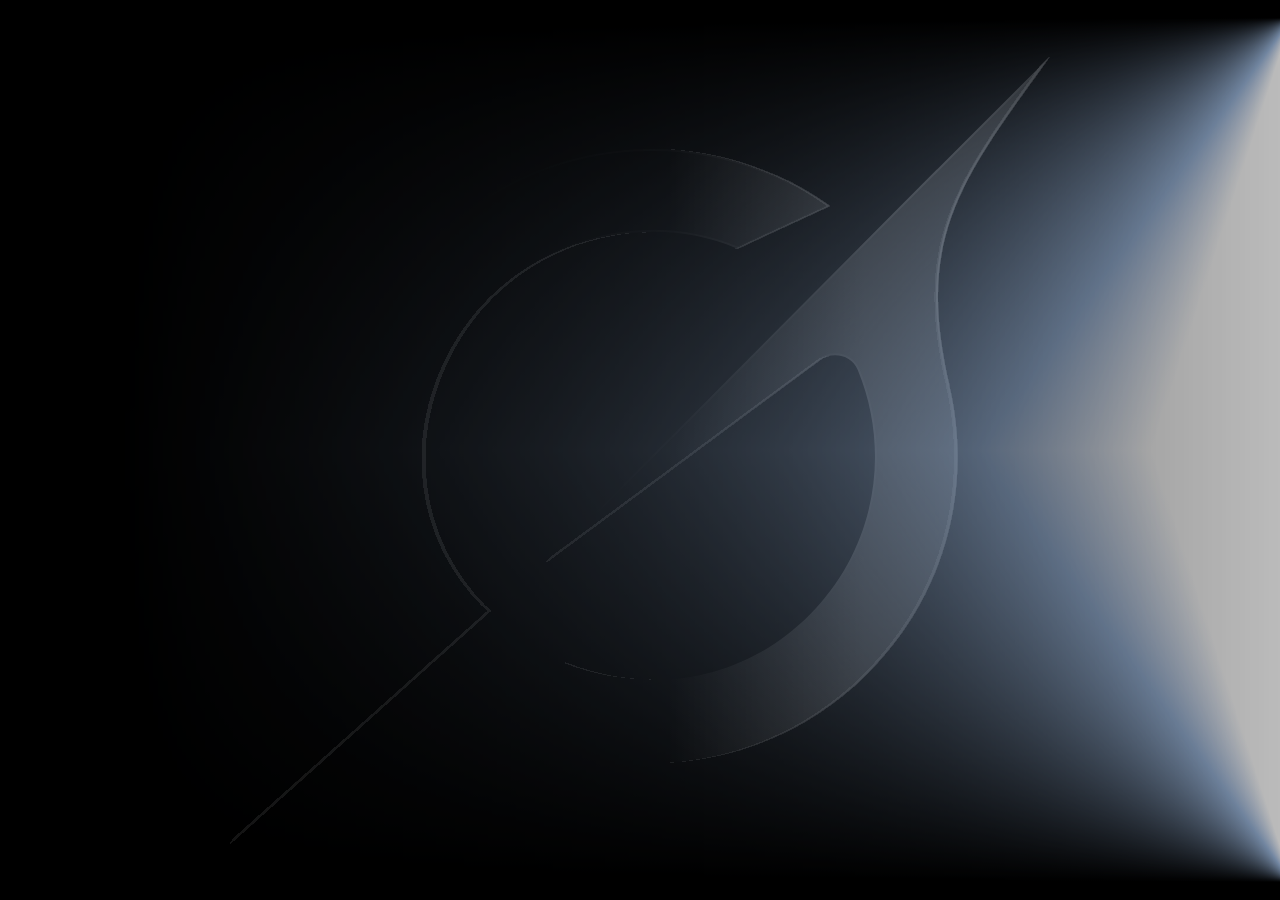
<file: 000.html>
<!DOCTYPE html>
<html lang="en">
	<head>
		<meta http-equiv="Content-Type" content="text/html; charset=UTF-8">
		<title>Grok</title>
		<style>
			html, body {
			  margin: 0;
			  padding: 0;
			  height: 100%;
			  background: transparent;
			  overflow: hidden;
			}

			.fixed {
				position: fixed
			}

			.absolute {
				position: absolute;
			}

			.relative {
				position: absolute;
			}

			.sticky {
				position: sticky
			}

			.-inset-y-\[30\%\] {
				top: -30%;
				bottom: -30%
			}

			.flex {
				display: flex;
			}

			.h-auto {
				height: auto
			}

			.h-full {
				height: 100%;
			}

			.h-screen {
				height: 100vh
			}

			.w-\[100vw\] {
				width: 100vw
			}

			.w-full {
				width: 100%;
			}

			.w-screen {
				width: 100vw;
			}

			.flex-grow,
			.grow {
				flex-grow: 1
			}

			.flex-col {
				flex-direction: column;
			}

			.items-center {
				align-items: center
			}

			.items-stretch {
				align-items: stretch
			}

			.justify-start {
				justify-content: flex-start
			}

			.justify-end {
				justify-content: flex-end
			}

			.justify-center {
				justify-content: center
			}

			.justify-between {
				justify-content: space-between
			}

			.justify-evenly {
				justify-content: space-evenly
			}

			.bg-black {
				--tw-bg-opacity: 1;
				background-color: rgb(0 0 0/var(--tw-bg-opacity))
			}

			.bg-black\/20 {
				background-color: rgb(0 0 0/.2)
			}

			.bg-black\/50 {
				background-color: rgb(0 0 0/.5)
			}

			.bg-blue-200 {
				--tw-bg-opacity: 1;
				background-color: rgb(191 219 254/var(--tw-bg-opacity))
			}

			.bg-blue-400\/10 {
				background-color: rgb(96 165 250/.1)
			}

			.aria-\[selected\=\'true\'\]\:bg-accent[aria-selected=true] {
				background-color: hsl(var(--accent))
			}

			.aria-\[selected\=\'true\'\]\:text-accent-foreground[aria-selected=true] {
				color: hsl(var(--accent-foreground))
			}

			.data-\[disabled\=\'true\'\]\:pointer-events-none[data-disabled=true],
			.data-\[disabled\=true\]\:pointer-events-none[data-disabled=true],
			.data-\[disabled\]\:pointer-events-none[data-disabled] {
				pointer-events: none
			}

			.data-\[side\=bottom\]\:translate-y-1[data-side=bottom] {
				--tw-translate-y: 0.25rem
			}

			.data-\[side\=bottom\]\:translate-y-1[data-side=bottom],
			.data-\[side\=left\]\:-translate-x-1[data-side=left] {
				transform: translate(var(--tw-translate-x), var(--tw-translate-y)) rotate(var(--tw-rotate)) skewX(var(--tw-skew-x)) skewY(var(--tw-skew-y)) scaleX(var(--tw-scale-x)) scaleY(var(--tw-scale-y))
			}

			.data-\[side\=left\]\:-translate-x-1[data-side=left] {
				--tw-translate-x: -0.25rem
			}

			.data-\[side\=right\]\:translate-x-1[data-side=right] {
				--tw-translate-x: 0.25rem
			}

			.data-\[side\=right\]\:translate-x-1[data-side=right],
			.data-\[side\=top\]\:-translate-y-1[data-side=top] {
				transform: translate(var(--tw-translate-x), var(--tw-translate-y)) rotate(var(--tw-rotate)) skewX(var(--tw-skew-x)) skewY(var(--tw-skew-y)) scaleX(var(--tw-scale-x)) scaleY(var(--tw-scale-y))
			}

			.data-\[side\=top\]\:-translate-y-1[data-side=top] {
				--tw-translate-y: -0.25rem
			}

			.data-\[state\=checked\]\:translate-x-5[data-state=checked] {
				--tw-translate-x: 1.25rem;
				transform: translate(var(--tw-translate-x), var(--tw-translate-y)) rotate(var(--tw-rotate)) skewX(var(--tw-skew-x)) skewY(var(--tw-skew-y)) scaleX(var(--tw-scale-x)) scaleY(var(--tw-scale-y))
			}

			.data-\[state\=unchecked\]\:translate-x-0[data-state=unchecked],
			.data-\[swipe\=cancel\]\:translate-x-0[data-swipe=cancel] {
				--tw-translate-x: 0px;
				transform: translate(var(--tw-translate-x), var(--tw-translate-y)) rotate(var(--tw-rotate)) skewX(var(--tw-skew-x)) skewY(var(--tw-skew-y)) scaleX(var(--tw-scale-x)) scaleY(var(--tw-scale-y))
			}

			.data-\[swipe\=end\]\:translate-x-\[var\(--radix-toast-swipe-end-x\)\][data-swipe=end] {
				--tw-translate-x: var(--radix-toast-swipe-end-x)
			}

			.data-\[swipe\=end\]\:translate-x-\[var\(--radix-toast-swipe-end-x\)\][data-swipe=end],
			.data-\[swipe\=move\]\:translate-x-\[var\(--radix-toast-swipe-move-x\)\][data-swipe=move] {
				transform: translate(var(--tw-translate-x), var(--tw-translate-y)) rotate(var(--tw-rotate)) skewX(var(--tw-skew-x)) skewY(var(--tw-skew-y)) scaleX(var(--tw-scale-x)) scaleY(var(--tw-scale-y))
			}

			.data-\[swipe\=move\]\:translate-x-\[var\(--radix-toast-swipe-move-x\)\][data-swipe=move] {
				--tw-translate-x: var(--radix-toast-swipe-move-x)
			}

			@keyframes accordion-up {
				0% {
					height: var(--radix-accordion-content-height)
				}

				to {
					height: 0
				}
			}

			.data-\[state\=closed\]\:animate-accordion-up[data-state=closed] {
				animation: accordion-up .2s ease-out
			}

			@keyframes accordion-down {
				0% {
					height: 0
				}

				to {
					height: var(--radix-accordion-content-height)
				}
			}

			.data-\[state\=open\]\:animate-accordion-down[data-state=open] {
				animation: accordion-down .2s ease-out
			}

			.data-\[outside\=true\]\:rounded-none[data-outside=true] {
				border-radius: 0
			}

			.data-\[active\=true\]\:border-sidebar-border\/30[data-active=true] {
				border-color: hsl(var(--border-muted)/.3)
			}

			.data-\[state\=checked\]\:border-black[data-state=checked] {
				--tw-border-opacity: 1;
				border-color: rgb(0 0 0/var(--tw-border-opacity))
			}

			.data-\[active\=true\]\:bg-primary[data-active=true] {
				background-color: hsl(var(--primary))
			}

			.data-\[active\=true\]\:bg-sidebar-accent[data-active=true] {
				background-color: hsl(var(--bg-inset))
			}

			.data-\[active\=true\]\:bg-transparent[data-active=true] {
				background-color: transparent
			}

			.data-\[disabled\]\:bg-muted-foreground[data-disabled],
			.data-\[fixed\]\:bg-muted-foreground[data-fixed] {
				background-color: hsl(var(--muted-foreground))
			}

			.data-\[outside\=true\]\:bg-primary\/10[data-outside=true] {
				background-color: hsl(var(--primary)/.1)
			}

			.data-\[selected\=true\]\:bg-neutral-600\/10[data-selected=true] {
				background-color: rgb(82 82 82/.1)
			}

			.data-\[selected\=true\]\:bg-primary\/10[data-selected=true] {
				background-color: hsl(var(--primary)/.1)
			}

			.data-\[state\=active\]\:bg-surface-l3[data-state=active] {
				background-color: hsl(var(--bg-l3))
			}

			.data-\[state\=checked\]\:bg-orange-500[data-state=checked] {
				--tw-bg-opacity: 1;
				background-color: rgb(249 115 22/var(--tw-bg-opacity))
			}

			.data-\[state\=checked\]\:bg-primary[data-state=checked] {
				background-color: hsl(var(--primary))
			}

			.data-\[state\=open\]\:bg-accent[data-state=open] {
				background-color: hsl(var(--accent))
			}

			.data-\[state\=open\]\:bg-overlay-hover[data-state=open] {
				background-color: hsl(var(--bg-overlay-hover))
			}

			.data-\[state\=open\]\:bg-primary[data-state=open] {
				background-color: hsl(var(--primary))
			}

			.data-\[state\=open\]\:bg-secondary[data-state=open] {
				background-color: hsl(var(--secondary))
			}

			.data-\[state\=selected\]\:bg-muted[data-state=selected] {
				background-color: hsl(var(--muted))
			}

			.data-\[state\=unchecked\]\:bg-primary\/20[data-state=unchecked] {
				background-color: hsl(var(--primary)/.2)
			}

			.data-\[active\=true\]\:font-medium[data-active=true] {
				font-weight: 500
			}

			.data-\[active\=true\]\:text-primary[data-active=true] {
				color: hsl(var(--primary))
			}

			.data-\[active\=true\]\:text-primary-foreground[data-active=true] {
				color: hsl(var(--primary-foreground))
			}

			.data-\[active\=true\]\:text-sidebar-accent-foreground[data-active=true] {
				color: hsl(var(--foreground))
			}

			.data-\[disabled\=true\]\:text-muted[data-disabled=true],
			.data-\[disabled\]\:text-muted[data-disabled],
			.data-\[fixed\]\:text-muted[data-fixed] {
				color: hsl(var(--fg-muted))
			}

			.data-\[selected\=true\]\:text-accent-foreground[data-selected=true] {
				color: hsl(var(--accent-foreground))
			}

			.data-\[state\=active\]\:text-foreground[data-state=active] {
				color: hsl(var(--foreground))
			}

			.data-\[state\=checked\]\:text-primary-foreground[data-state=checked] {
				color: hsl(var(--primary-foreground))
			}

			.data-\[disabled\=\'true\'\]\:opacity-50[data-disabled=true],
			.data-\[disabled\=true\]\:opacity-50[data-disabled=true],
			.data-\[disabled\]\:opacity-50[data-disabled] {
				opacity: .5
			}

			.data-\[disabled\]\:opacity-75[data-disabled] {
				opacity: .75
			}

			.data-\[state\=open\]\:opacity-100[data-state=open] {
				opacity: 1
			}

			.data-\[state\=active\]\:shadow[data-state=active] {
				--tw-shadow: 0 1px 3px 0 rgb(0 0 0/0.1), 0 1px 2px -1px rgb(0 0 0/0.1);
				--tw-shadow-colored: 0 1px 3px 0 var(--tw-shadow-color), 0 1px 2px -1px var(--tw-shadow-color);
				box-shadow: var(--tw-ring-offset-shadow, 0 0 #0000), var(--tw-ring-shadow, 0 0 #0000), var(--tw-shadow)
			}

			.data-\[swipe\=move\]\:transition-none[data-swipe=move] {
				transition-property: none
			}

			.data-\[state\=closed\]\:duration-300[data-state=closed] {
				transition-duration: .3s
			}

			.data-\[state\=open\]\:duration-500[data-state=open] {
				transition-duration: .5s
			}

			.data-\[state\=open\]\:animate-in[data-state=open] {
				animation-name: enter;
				animation-duration: .15s;
				--tw-enter-opacity: initial;
				--tw-enter-scale: initial;
				--tw-enter-rotate: initial;
				--tw-enter-translate-x: initial;
				--tw-enter-translate-y: initial
			}

			.data-\[state\=closed\]\:animate-out[data-state=closed],
			.data-\[swipe\=end\]\:animate-out[data-swipe=end] {
				animation-name: exit;
				animation-duration: .15s;
				--tw-exit-opacity: initial;
				--tw-exit-scale: initial;
				--tw-exit-rotate: initial;
				--tw-exit-translate-x: initial;
				--tw-exit-translate-y: initial
			}

			.data-\[state\=closed\]\:fade-out-0[data-state=closed] {
				--tw-exit-opacity: 0
			}

			.data-\[state\=closed\]\:fade-out-80[data-state=closed] {
				--tw-exit-opacity: 0.8
			}

			.data-\[state\=open\]\:fade-in-0[data-state=open] {
				--tw-enter-opacity: 0
			}

			.data-\[state\=closed\]\:zoom-out-95[data-state=closed] {
				--tw-exit-scale: .95
			}

			.data-\[state\=open\]\:zoom-in-95[data-state=open] {
				--tw-enter-scale: .95
			}

			.data-\[side\=bottom\]\:slide-in-from-top-2[data-side=bottom] {
				--tw-enter-translate-y: -0.5rem
			}

			.data-\[side\=left\]\:slide-in-from-right-2[data-side=left] {
				--tw-enter-translate-x: 0.5rem
			}

			.data-\[side\=right\]\:slide-in-from-left-2[data-side=right] {
				--tw-enter-translate-x: -0.5rem
			}

			.data-\[side\=top\]\:slide-in-from-bottom-2[data-side=top] {
				--tw-enter-translate-y: 0.5rem
			}

			.data-\[state\=closed\]\:slide-out-to-bottom[data-state=closed] {
				--tw-exit-translate-y: 100%
			}

			.data-\[state\=closed\]\:slide-out-to-left[data-state=closed] {
				--tw-exit-translate-x: -100%
			}

			.data-\[state\=closed\]\:slide-out-to-right-full[data-state=closed],
			.data-\[state\=closed\]\:slide-out-to-right[data-state=closed] {
				--tw-exit-translate-x: 100%
			}

			.data-\[state\=closed\]\:slide-out-to-top[data-state=closed] {
				--tw-exit-translate-y: -100%
			}

			.data-\[state\=open\]\:slide-in-from-bottom[data-state=open] {
				--tw-enter-translate-y: 100%
			}

			.data-\[state\=open\]\:slide-in-from-left[data-state=open] {
				--tw-enter-translate-x: -100%
			}

			.data-\[state\=open\]\:slide-in-from-right[data-state=open] {
				--tw-enter-translate-x: 100%
			}

			.data-\[state\=open\]\:slide-in-from-top-full[data-state=open],
			.data-\[state\=open\]\:slide-in-from-top[data-state=open] {
				--tw-enter-translate-y: -100%
			}

			.data-\[state\=closed\]\:duration-300[data-state=closed] {
				animation-duration: .3s
			}

			.data-\[state\=open\]\:duration-500[data-state=open] {
				animation-duration: .5s
			}

			.data-\[active\=true\]\:hover\:bg-primary\/5:hover[data-active=true] {
				background-color: hsl(var(--primary)/.05)
			}

			.data-\[disabled\]\:hover\:bg-muted-foreground:hover[data-disabled],
			.data-\[fixed\]\:hover\:bg-muted-foreground:hover[data-fixed] {
				background-color: hsl(var(--muted-foreground))
			}

			.data-\[state\=open\]\:hover\:bg-sidebar-accent:hover[data-state=open] {
				background-color: hsl(var(--bg-inset))
			}

			.data-\[state\=open\]\:hover\:text-sidebar-accent-foreground:hover[data-state=open] {
				color: hsl(var(--foreground))
			}

			.group[data-collapsible=offcanvas] .group-data-\[collapsible\=offcanvas\]\:left-\[calc\(var\(--sidebar-width\)\*-1\)\] {
				left: calc(var(--sidebar-width) * -1)
			}

			.group[data-collapsible=offcanvas] .group-data-\[collapsible\=offcanvas\]\:right-\[calc\(var\(--sidebar-width\)\*-1\)\] {
				right: calc(var(--sidebar-width) * -1)
			}

			.group[data-side=left] .group-data-\[side\=left\]\:-right-4 {
				right: -1rem
			}

			.group[data-side=right] .group-data-\[side\=right\]\:left-0 {
				left: 0
			}

			.group[data-collapsible=icon] .group-data-\[collapsible\=icon\]\:-mt-8 {
				margin-top: -2rem
			}

			.group[data-collapsible=icon] .group-data-\[collapsible\=icon\]\:ml-0 {
				margin-left: 0
			}

			.group[data-collapsible=icon] .group-data-\[collapsible\=icon\]\:hidden {
				display: none
			}

			.group[data-collapsible=icon] .group-data-\[collapsible\=icon\]\:\!size-11 {
				width: 2.75rem !important;
				height: 2.75rem !important
			}

			.group[data-collapsible=icon] .group-data-\[collapsible\=icon\]\:\!size-9 {
				width: 2.25rem !important;
				height: 2.25rem !important
			}

			.group[data-collapsible=icon] .group-data-\[collapsible\=icon\]\:w-\[--sidebar-width-icon\] {
				width: var(--sidebar-width-icon)
			}

			.group[data-collapsible=icon] .group-data-\[collapsible\=icon\]\:w-\[calc\(var\(--sidebar-width-icon\)_\+_theme\(spacing\.4\)\)\] {
				width: calc(var(--sidebar-width-icon) + 1rem)
			}

			.group[data-collapsible=icon] .group-data-\[collapsible\=icon\]\:w-\[calc\(var\(--sidebar-width-icon\)_\+_theme\(spacing\.4\)_\+2px\)\] {
				width: calc(var(--sidebar-width-icon) + 1rem + 2px)
			}

			.group[data-collapsible=offcanvas] .group-data-\[collapsible\=offcanvas\]\:w-0 {
				width: 0
			}

			.group[data-collapsible=offcanvas] .group-data-\[collapsible\=offcanvas\]\:translate-x-0 {
				--tw-translate-x: 0px
			}

			.group[data-collapsible=offcanvas] .group-data-\[collapsible\=offcanvas\]\:translate-x-0,
			.group[data-side=right] .group-data-\[side\=right\]\:rotate-180 {
				transform: translate(var(--tw-translate-x), var(--tw-translate-y)) rotate(var(--tw-rotate)) skewX(var(--tw-skew-x)) skewY(var(--tw-skew-y)) scaleX(var(--tw-scale-x)) scaleY(var(--tw-scale-y))
			}

			.group[data-side=right] .group-data-\[side\=right\]\:rotate-180 {
				--tw-rotate: 180deg
			}

			.group[data-variant=floating] .group-data-\[variant\=floating\]\:rounded-lg {
				border-radius: .5rem
			}

			.group[data-collapsible=icon] .group-data-\[collapsible\=icon\]\:rounded-b-xl {
				border-bottom-right-radius: .75rem;
				border-bottom-left-radius: .75rem
			}

			.group[data-variant=floating] .group-data-\[variant\=floating\]\:border {
				border-width: 1px
			}

			.group[data-collapsible=icon] .group-data-\[collapsible\=icon\]\:border-l-0 {
				border-left-width: 0
			}

			.group[data-variant=floating] .group-data-\[variant\=floating\]\:border-sidebar-border {
				border-color: hsl(var(--border-muted))
			}

			.group[data-collapsible=icon] .group-data-\[collapsible\=icon\]\:\!p-3 {
				padding: .75rem !important
			}

			.group[data-collapsible=icon] .group-data-\[collapsible\=icon\]\:p-3 {
				padding: .75rem
			}

			.group[data-collapsible=icon] .group-data-\[collapsible\=icon\]\:px-0 {
				padding-left: 0;
				padding-right: 0
			}

			.group[data-collapsible=icon] .group-data-\[collapsible\=icon\]\:opacity-0 {
				opacity: 0
			}

			.group[data-variant=floating] .group-data-\[variant\=floating\]\:shadow {
				--tw-shadow: 0 1px 3px 0 rgb(0 0 0/0.1), 0 1px 2px -1px rgb(0 0 0/0.1);
				--tw-shadow-colored: 0 1px 3px 0 var(--tw-shadow-color), 0 1px 2px -1px var(--tw-shadow-color);
				box-shadow: var(--tw-ring-offset-shadow, 0 0 #0000), var(--tw-ring-shadow, 0 0 #0000), var(--tw-shadow)
			}

			.group[data-collapsible=offcanvas] .group-data-\[collapsible\=offcanvas\]\:after\:left-full:after {
				content: var(--tw-content);
				left: 100%
			}

			.group[data-collapsible=offcanvas] .group-data-\[collapsible\=offcanvas\]\:hover\:bg-sidebar:hover {
				background-color: hsl(var(--bg-l1))
			}

			.peer\/menu-button[data-size=default]~.peer-data-\[size\=default\]\/menu-button\:top-1\.5 {
				top: .375rem
			}

			.peer\/menu-button[data-size=lg]~.peer-data-\[size\=lg\]\/menu-button\:top-2\.5 {
				top: .625rem
			}

			.peer\/menu-button[data-size=sm]~.peer-data-\[size\=sm\]\/menu-button\:top-1 {
				top: .25rem
			}

			.peer[data-variant=inset]~.peer-data-\[variant\=inset\]\:min-h-\[calc\(100svh-theme\(spacing\.4\)\)\] {
				min-height: calc(100svh - 1rem)
			}

			.peer\/menu-button[data-active=true]~.peer-data-\[active\=true\]\/menu-button\:text-sidebar-accent-foreground {
				color: hsl(var(--foreground))
			}

			.dark\:-rotate-90:is(.dark *) {
				--tw-rotate: -90deg;
				transform: translate(var(--tw-translate-x), var(--tw-translate-y)) rotate(var(--tw-rotate)) skewX(var(--tw-skew-x)) skewY(var(--tw-skew-y)) scaleX(var(--tw-scale-x)) scaleY(var(--tw-scale-y))
			}

			.dark\:rotate-0:is(.dark *) {
				--tw-rotate: 0deg;
				transform: translate(var(--tw-translate-x), var(--tw-translate-y)) rotate(var(--tw-rotate)) skewX(var(--tw-skew-x)) skewY(var(--tw-skew-y)) scaleX(var(--tw-scale-x)) scaleY(var(--tw-scale-y))
			}

			.dark\:scale-0:is(.dark *) {
				--tw-scale-x: 0;
				--tw-scale-y: 0;
				transform: translate(var(--tw-translate-x), var(--tw-translate-y)) rotate(var(--tw-rotate)) skewX(var(--tw-skew-x)) skewY(var(--tw-skew-y)) scaleX(var(--tw-scale-x)) scaleY(var(--tw-scale-y))
			}

			.dark\:scale-100:is(.dark *) {
				--tw-scale-x: 1;
				--tw-scale-y: 1;
				transform: translate(var(--tw-translate-x), var(--tw-translate-y)) rotate(var(--tw-rotate)) skewX(var(--tw-skew-x)) skewY(var(--tw-skew-y)) scaleX(var(--tw-scale-x)) scaleY(var(--tw-scale-y))
			}

			.dark\:border:is(.dark *) {
				border-width: 1px
			}

			.dark\:border-none:is(.dark *) {
				border-style: none
			}

			.dark\:border-muted:is(.dark *) {
				border-color: hsl(var(--border-muted))
			}

			.dark\:border-muted\/50:is(.dark *) {
				border-color: hsl(var(--border-muted)/.5)
			}

			.dark\:border-muted\/75:is(.dark *) {
				border-color: hsl(var(--border-muted)/.75)
			}

			.dark\:border-white\/10:is(.dark *) {
				border-color: rgb(255 255 255/.1)
			}

			.dark\:bg-black\/50:is(.dark *) {
				background-color: rgb(0 0 0/.5)
			}

			.dark\:bg-neutral-700:is(.dark *) {
				--tw-bg-opacity: 1;
				background-color: rgb(64 64 64/var(--tw-bg-opacity))
			}

			.dark\:bg-neutral-800:is(.dark *) {
				--tw-bg-opacity: 1;
				background-color: rgb(38 38 38/var(--tw-bg-opacity))
			}

			.dark\:bg-neutral-900:is(.dark *) {
				--tw-bg-opacity: 1;
				background-color: rgb(23 23 23/var(--tw-bg-opacity))
			}

			.dark\:bg-neutral-950:is(.dark *) {
				--tw-bg-opacity: 1;
				background-color: rgb(10 10 10/var(--tw-bg-opacity))
			}

			.dark\:bg-surface-l3\/50:is(.dark *) {
				background-color: hsl(var(--bg-l3)/.5)
			}

			.dark\:bg-surface-l3\/75:is(.dark *) {
				background-color: hsl(var(--bg-l3)/.75)
			}

			.dark\:bg-zinc-800:is(.dark *) {
				--tw-bg-opacity: 1;
				background-color: rgb(39 39 42/var(--tw-bg-opacity))
			}

			.dark\:bg-zinc-900:is(.dark *) {
				--tw-bg-opacity: 1;
				background-color: rgb(24 24 27/var(--tw-bg-opacity))
			}

			.dark\:text-destructive-dark:is(.dark *) {
				color: hsl(var(--destructive-dark))
			}

			.dark\:text-neutral-100:is(.dark *) {
				--tw-text-opacity: 1;
				color: rgb(245 245 245/var(--tw-text-opacity))
			}

			.dark\:text-neutral-300:is(.dark *) {
				--tw-text-opacity: 1;
				color: rgb(212 212 212/var(--tw-text-opacity))
			}

			.dark\:text-red-600:is(.dark *) {
				--tw-text-opacity: 1;
				color: rgb(220 38 38/var(--tw-text-opacity))
			}

			.dark\:text-white:is(.dark *) {
				--tw-text-opacity: 1;
				color: rgb(255 255 255/var(--tw-text-opacity))
			}

			.dark\:text-zinc-100:is(.dark *) {
				--tw-text-opacity: 1;
				color: rgb(244 244 245/var(--tw-text-opacity))
			}

			.dark\:shadow-none:is(.dark *) {
				--tw-shadow: 0 0 #0000;
				--tw-shadow-colored: 0 0 #0000;
				box-shadow: var(--tw-ring-offset-shadow, 0 0 #0000), var(--tw-ring-shadow, 0 0 #0000), var(--tw-shadow)
			}

			.dark\:ring-zinc-400:is(.dark *) {
				--tw-ring-opacity: 1;
				--tw-ring-color: rgb(161 161 170/var(--tw-ring-opacity))
			}

			.hover\:dark\:\!bg-gray-100:is(.dark *):hover {
				--tw-bg-opacity: 1 !important;
				background-color: rgb(243 244 246/var(--tw-bg-opacity)) !important
			}

			.hover\:dark\:bg-gray-100:is(.dark *):hover {
				--tw-bg-opacity: 1;
				background-color: rgb(243 244 246/var(--tw-bg-opacity))
			}

			.dark\:hover\:text-white:hover:is(.dark *) {
				--tw-text-opacity: 1;
				color: rgb(255 255 255/var(--tw-text-opacity))
			}

			.group:hover .dark\:group-hover\:text-neutral-200:is(.dark *) {
				--tw-text-opacity: 1;
				color: rgb(229 229 229/var(--tw-text-opacity))
			}

			@media not all and (min-width:640px) {
				.max-sm\:left-0 {
					left: 0
				}
			}

			@media (min-width:640px) {
				.sm\:sticky {
					position: sticky
				}

				.sm\:bottom-0 {
					bottom: 0
				}

				.sm\:left-0 {
					left: 0
				}

				.sm\:right-0 {
					right: 0
				}

				.sm\:top-auto {
					top: auto
				}

				.sm\:col-span-2 {
					grid-column: span 2/span 2
				}

				.sm\:\!block {
					display: block !important
				}

				.sm\:block {
					display: block
				}

				.sm\:flex {
					display: flex
				}

				.sm\:hidden {
					display: none
				}

				.sm\:aspect-auto {
					aspect-ratio: auto
				}

				.sm\:w-80 {
					width: 20rem
				}

				.sm\:w-auto {
					width: auto
				}

				.sm\:w-full {
					width: 100%
				}

				.sm\:min-w-48 {
					min-width: 12rem
				}

				.sm\:max-w-\[420px\] {
					max-width: 420px
				}

				.sm\:max-w-md {
					max-width: 28rem
				}

				.sm\:max-w-sm {
					max-width: 24rem
				}

				.sm\:grow {
					flex-grow: 1
				}

				.sm\:grid-cols-2 {
					grid-template-columns: repeat(2, minmax(0, 1fr))
				}

				.sm\:grid-cols-3 {
					grid-template-columns: repeat(3, minmax(0, 1fr))
				}

				.sm\:flex-row {
					flex-direction: row
				}

				.sm\:flex-col {
					flex-direction: column
				}

				.sm\:items-end {
					align-items: flex-end
				}

				.sm\:items-center {
					align-items: center
				}

				.sm\:justify-start {
					justify-content: flex-start
				}

				.sm\:justify-end {
					justify-content: flex-end
				}

				.sm\:justify-between {
					justify-content: space-between
				}

				.sm\:gap-2 {
					gap: .5rem
				}

				.sm\:gap-2\.5 {
					gap: .625rem
				}

				.sm\:gap-4 {
					gap: 1rem
				}

				.sm\:space-x-2>:not([hidden])~:not([hidden]) {
					--tw-space-x-reverse: 0;
					margin-right: calc(.5rem * var(--tw-space-x-reverse));
					margin-left: calc(.5rem * calc(1 - var(--tw-space-x-reverse)))
				}

				.sm\:space-x-4>:not([hidden])~:not([hidden]) {
					--tw-space-x-reverse: 0;
					margin-right: calc(1rem * var(--tw-space-x-reverse));
					margin-left: calc(1rem * calc(1 - var(--tw-space-x-reverse)))
				}

				.sm\:space-y-0>:not([hidden])~:not([hidden]) {
					--tw-space-y-reverse: 0;
					margin-top: calc(0px * calc(1 - var(--tw-space-y-reverse)));
					margin-bottom: calc(0px * var(--tw-space-y-reverse))
				}

				.sm\:divide-x>:not([hidden])~:not([hidden]) {
					--tw-divide-x-reverse: 0;
					border-right-width: calc(1px * var(--tw-divide-x-reverse));
					border-left-width: calc(1px * calc(1 - var(--tw-divide-x-reverse)))
				}

				.sm\:self-end {
					align-self: flex-end
				}

				.sm\:overflow-hidden {
					overflow: hidden;
				}

				.sm\:rounded-r-\[inherit\] {
					border-top-right-radius: inherit;
					border-bottom-right-radius: inherit
				}

				.sm\:rounded-r-none {
					border-top-right-radius: 0;
					border-bottom-right-radius: 0
				}

				.sm\:border-0 {
					border-width: 0
				}

				.sm\:border-l {
					border-left-width: 1px
				}

				.sm\:px-12 {
					padding-left: 3rem;
					padding-right: 3rem
				}

				.sm\:px-4 {
					padding-left: 1rem;
					padding-right: 1rem
				}

				.sm\:px-5 {
					padding-left: 1.25rem;
					padding-right: 1.25rem
				}

				.sm\:py-2 {
					padding-top: .5rem;
					padding-bottom: .5rem
				}

				.sm\:text-left {
					text-align: left
				}

				.sm\:text-2xl {
					font-size: 1.5rem;
					line-height: 2rem
				}

				.sm\:text-3xl {
					font-size: 1.875rem;
					line-height: 2.25rem
				}

				.sm\:text-sm {
					font-size: .875rem;
					line-height: 1.25rem
				}

				.sm\:text-xl {
					font-size: 1.25rem;
					line-height: 1.75rem
				}

				.sm\:text-xs {
					font-size: .75rem;
					line-height: 1rem
				}

				.sm\:last\:ml-4:last-child {
					margin-left: 1rem
				}

				.data-\[state\=open\]\:sm\:slide-in-from-top-full[data-state=open] {
					--tw-enter-translate-y: -100%
				}
			}

			@media (min-width:768px) {
				.md\:visible {
					visibility: visible
				}

				.md\:inset-2 {
					inset: .5rem
				}

				.md\:inset-y-3 {
					top: .75rem;
					bottom: .75rem
				}

				.md\:bottom-\[auto\!important\] {
					bottom: auto !important
				}

				.md\:left-\[50\%\] {
					left: 50%
				}

				.md\:left-auto {
					left: auto
				}

				.md\:right-3 {
					right: .75rem
				}

				.md\:top-\[50\%\] {
					top: 50%
				}

				.md\:mr-auto {
					margin-right: auto
				}

				.md\:mt-0 {
					margin-top: 0
				}

				.md\:block {
					display: block
				}

				.md\:flex {
					display: flex
				}

				.md\:hidden {
					display: none
				}

				.md\:max-h-\[90vh\] {
					max-height: 90vh
				}

				.md\:max-h-none {
					max-height: none
				}

				.md\:w-full {
					width: 100%
				}

				.md\:max-w-2xl {
					max-width: 42rem
				}

				.md\:max-w-lg {
					max-width: 32rem
				}

				.md\:max-w-md {
					max-width: 28rem
				}

				.md\:translate-x-\[-50\%\] {
					--tw-translate-x: -50%
				}

				.md\:translate-x-\[-50\%\],
				.md\:translate-y-\[-50\%\] {
					transform: translate(var(--tw-translate-x), var(--tw-translate-y)) rotate(var(--tw-rotate)) skewX(var(--tw-skew-x)) skewY(var(--tw-skew-y)) scaleX(var(--tw-scale-x)) scaleY(var(--tw-scale-y))
				}

				.md\:translate-y-\[-50\%\] {
					--tw-translate-y: -50%
				}

				.md\:grid-cols-3 {
					grid-template-columns: repeat(3, minmax(0, 1fr))
				}

				.md\:items-start {
					align-items: flex-start
				}

				.md\:rounded-2xl {
					border-radius: 1rem
				}

				.md\:rounded-xl {
					border-radius: .75rem
				}

				.md\:rounded-b-3xl {
					border-bottom-right-radius: 1.5rem;
					border-bottom-left-radius: 1.5rem
				}

				.md\:rounded-b-\[2rem\] {
					border-bottom-right-radius: 2rem;
					border-bottom-left-radius: 2rem
				}

				.md\:rounded-b-xl {
					border-bottom-right-radius: .75rem;
					border-bottom-left-radius: .75rem
				}

				.md\:border-l {
					border-left-width: 1px
				}

				.md\:border-t-0 {
					border-top-width: 0
				}

				.md\:border-none {
					border-style: none
				}

				.md\:px-24 {
					padding-left: 6rem;
					padding-right: 6rem
				}

				.md\:px-6 {
					padding-left: 1.5rem;
					padding-right: 1.5rem
				}

				.md\:py-3 {
					padding-top: .75rem;
					padding-bottom: .75rem
				}

				.md\:py-6 {
					padding-top: 1.5rem;
					padding-bottom: 1.5rem
				}

				.md\:pt-\[min\(18dvh\2c 420px\)\] {
					padding-top: min(18dvh, 420px)
				}

				.md\:opacity-0 {
					opacity: 0
				}

				.after\:md\:hidden:after {
					content: var(--tw-content);
					display: none
				}

				.md\:data-\[state\=closed\]\:slide-out-to-left-1\/2[data-state=closed] {
					--tw-exit-translate-x: -50%
				}

				.md\:data-\[state\=closed\]\:slide-out-to-top-\[48\%\][data-state=closed] {
					--tw-exit-translate-y: -48%
				}

				.md\:data-\[state\=open\]\:slide-in-from-left-1\/2[data-state=open] {
					--tw-enter-translate-x: -50%
				}

				.md\:data-\[state\=open\]\:slide-in-from-top-\[48\%\][data-state=open] {
					--tw-enter-translate-y: -48%
				}

				.peer[data-variant=inset]~.md\:peer-data-\[variant\=inset\]\:m-2 {
					margin: .5rem
				}

				.peer[data-state=collapsed][data-variant=inset]~.md\:peer-data-\[state\=collapsed\]\:peer-data-\[variant\=inset\]\:ml-2 {
					margin-left: .5rem
				}

				.peer[data-variant=inset]~.md\:peer-data-\[variant\=inset\]\:ml-0 {
					margin-left: 0
				}

				.peer[data-variant=inset]~.md\:peer-data-\[variant\=inset\]\:rounded-xl {
					border-radius: .75rem
				}

				.peer[data-variant=inset]~.md\:peer-data-\[variant\=inset\]\:shadow {
					--tw-shadow: 0 1px 3px 0 rgb(0 0 0/0.1), 0 1px 2px -1px rgb(0 0 0/0.1);
					--tw-shadow-colored: 0 1px 3px 0 var(--tw-shadow-color), 0 1px 2px -1px var(--tw-shadow-color);
					box-shadow: var(--tw-ring-offset-shadow, 0 0 #0000), var(--tw-ring-shadow, 0 0 #0000), var(--tw-shadow)
				}
			}

			@media (min-width:1024px) {
				.lg\:static {
					position: static
				}

				.lg\:inset-auto {
					inset: auto
				}

				.lg\:col-span-1 {
					grid-column: span 1/span 1
				}

				.lg\:-mt-5 {
					margin-top: -1.25rem
				}

				.lg\:block {
					display: block
				}

				.lg\:flex {
					display: flex
				}

				.lg\:grid {
					display: grid
				}

				.lg\:hidden {
					display: none
				}

				.lg\:size-5 {
					width: 1.25rem;
					height: 1.25rem
				}

				.lg\:h-auto {
					height: auto
				}

				.lg\:min-h-full {
					min-height: 100%
				}

				.lg\:w-full {
					width: 100%
				}

				.lg\:max-w-2xl {
					max-width: 42rem
				}

				.lg\:max-w-3xl {
					max-width: 48rem
				}

				.lg\:max-w-44 {
					max-width: 11rem
				}

				.lg\:max-w-48 {
					max-width: 12rem
				}

				.lg\:max-w-lg {
					max-width: 32rem
				}

				.lg\:max-w-sm {
					max-width: 24rem
				}

				.lg\:max-w-xl {
					max-width: 36rem
				}

				.lg\:flex-initial {
					flex: 0 1 auto
				}

				.lg\:grid-cols-2 {
					grid-template-columns: repeat(2, minmax(0, 1fr))
				}

				.lg\:grid-cols-3 {
					grid-template-columns: repeat(3, minmax(0, 1fr))
				}

				.lg\:flex-row {
					flex-direction: row
				}

				.lg\:flex-col {
					flex-direction: column
				}

				.lg\:items-start {
					align-items: flex-start
				}

				.lg\:items-center {
					align-items: center
				}

				.lg\:items-stretch {
					align-items: stretch
				}

				.lg\:justify-start {
					justify-content: flex-start
				}

				.lg\:justify-between {
					justify-content: space-between
				}

				.lg\:gap-3 {
					gap: .75rem
				}

				.lg\:border-b-0 {
					border-bottom-width: 0
				}

				.lg\:p-0 {
					padding: 0
				}

				.lg\:px-0 {
					padding-left: 0;
					padding-right: 0
				}

				.lg\:px-10 {
					padding-left: 2.5rem;
					padding-right: 2.5rem
				}

				.lg\:px-6 {
					padding-left: 1.5rem;
					padding-right: 1.5rem
				}

				.lg\:py-10 {
					padding-top: 2.5rem;
					padding-bottom: 2.5rem
				}

				.lg\:pt-12 {
					padding-top: 3rem
				}

				.lg\:text-xl {
					font-size: 1.25rem;
					line-height: 1.75rem
				}
			}

			@media (min-width:1280px) {
				.xl\:-right-6 {
					right: -1.5rem
				}

				.xl\:w-\[1200px\] {
					width: 1200px
				}

				.xl\:max-w-3xl {
					max-width: 48rem
				}

				.xl\:max-w-64 {
					max-width: 16rem
				}

				.xl\:max-w-md {
					max-width: 28rem
				}

				.xl\:text-3xl {
					font-size: 1.875rem;
					line-height: 2.25rem
				}
			}

			@media (min-width:1536px) {
				.\32xl\:max-h-\[800px\] {
					max-height: 800px
				}

				.\32xl\:max-h-\[900px\] {
					max-height: 900px
				}

				.\32xl\:max-w-5xl {
					max-width: 64rem
				}
			}

			.rtl\:space-x-reverse:where([dir=rtl], [dir=rtl] *)>:not([hidden])~:not([hidden]) {
				--tw-space-x-reverse: 1
			}

			.\[\&\:has\(\[aria-selected\]\)\]\:bg-accent:has([aria-selected]) {
				background-color: hsl(var(--accent))
			}

			.first\:\[\&\:has\(\[aria-selected\]\)\]\:rounded-l-md:has([aria-selected]):first-child {
				border-top-left-radius: .375rem;
				border-bottom-left-radius: .375rem
			}

			.last\:\[\&\:has\(\[aria-selected\]\)\]\:rounded-r-md:has([aria-selected]):last-child {
				border-top-right-radius: .375rem;
				border-bottom-right-radius: .375rem
			}

			.\[\&\:has\(\[aria-selected\]\.day-outside\)\]\:bg-accent\/50:has([aria-selected].day-outside) {
				background-color: hsl(var(--accent)/.5)
			}

			.\[\&\:has\(\[aria-selected\]\.day-range-end\)\]\:rounded-r-md:has([aria-selected].day-range-end) {
				border-top-right-radius: .375rem;
				border-bottom-right-radius: .375rem
			}

			.\[\&\:has\(\[role\=checkbox\]\)\]\:pr-0:has([role=checkbox]) {
				padding-right: 0
			}

			.\[\&\:not\(\:last-child\)\]\:mb-3:not(:last-child) {
				margin-bottom: .75rem
			}

			.\[\&\>\*\>svg\]\:size-5>*>svg {
				width: 1.25rem;
				height: 1.25rem
			}

			.\[\&\>\*\]\:size-8>* {
				width: 2rem;
				height: 2rem
			}

			.\[\&\>\[data-slot\=icon\]\]\:-mx-0\.5>[data-slot=icon] {
				margin-left: -.125rem;
				margin-right: -.125rem
			}

			.\[\&\>\[data-slot\=icon\]\]\:my-0\.5>[data-slot=icon] {
				margin-top: .125rem;
				margin-bottom: .125rem
			}

			.\[\&\>\[data-slot\=icon\]\]\:size-4>[data-slot=icon] {
				width: 1rem;
				height: 1rem
			}

			.\[\&\>\[data-slot\=icon\]\]\:size-5>[data-slot=icon] {
				width: 1.25rem;
				height: 1.25rem
			}

			.\[\&\>\[data-slot\=icon\]\]\:size-6>[data-slot=icon] {
				width: 1.5rem;
				height: 1.5rem
			}

			.\[\&\>\[data-slot\=icon\]\]\:shrink-0>[data-slot=icon] {
				flex-shrink: 0
			}

			.\[\&\>\[data-slot\=icon\]\]\:text-\[--btn-icon\]>[data-slot=icon] {
				color: var(--btn-icon)
			}

			.\[\&\>\[data-slot\=icon\]\]\:opacity-0>[data-slot=icon] {
				opacity: 0
			}

			@media (min-width:640px) {
				.\[\&\>\[data-slot\=icon\]\]\:sm\:my-1>[data-slot=icon] {
					margin-top: .25rem;
					margin-bottom: .25rem
				}

				.\[\&\>\[data-slot\=icon\]\]\:sm\:size-3>[data-slot=icon] {
					width: .75rem;
					height: .75rem
				}

				.\[\&\>\[data-slot\=icon\]\]\:sm\:size-4>[data-slot=icon] {
					width: 1rem;
					height: 1rem
				}

				.\[\&\>\[data-slot\=icon\]\]\:sm\:size-5>[data-slot=icon] {
					width: 1.25rem;
					height: 1.25rem
				}
			}

			.\[\&\>\[role\=checkbox\]\]\:translate-y-\[2px\]>[role=checkbox] {
				--tw-translate-y: 2px;
				transform: translate(var(--tw-translate-x), var(--tw-translate-y)) rotate(var(--tw-rotate)) skewX(var(--tw-skew-x)) skewY(var(--tw-skew-y)) scaleX(var(--tw-scale-x)) scaleY(var(--tw-scale-y))
			}

			.\[\&\>button\]\:hidden>button {
				display: none
			}

			.\[\&\>button\]\:h-full>button {
				height: 100%
			}

			.\[\&\>button\]\:w-full>button {
				width: 100%
			}

			.\[\&\>div\]\:flex>div {
				display: flex
			}

			.\[\&\>div\]\:h-10>div {
				height: 2.5rem
			}

			.\[\&\>div\]\:items-center>div {
				align-items: center
			}

			.\[\&\>div\]\:py-12>div {
				padding-top: 3rem;
				padding-bottom: 3rem
			}

			.\[\&\>label\:last-child\]\:truncate>label:last-child {
				overflow: hidden;
				text-overflow: ellipsis;
				white-space: nowrap
			}

			.\[\&\>label\]\:cursor-pointer>label {
				cursor: pointer
			}

			.\[\&\>span\>svg\]\:size-4>span>svg {
				width: 1rem;
				height: 1rem
			}

			.\[\&\>span\>svg\]\:shrink-0>span>svg {
				flex-shrink: 0
			}

			.\[\&\>span\>svg\]\:text-sidebar-accent-foreground>span>svg {
				color: hsl(var(--foreground))
			}

			.\[\&\>span\]\:line-clamp-1>span {
				overflow: hidden;
				display: -webkit-box;
				-webkit-box-orient: vertical;
				-webkit-line-clamp: 1
			}

			.\[\&\>svg\+div\]\:translate-y-\[-3px\]>svg+div {
				--tw-translate-y: -3px;
				transform: translate(var(--tw-translate-x), var(--tw-translate-y)) rotate(var(--tw-rotate)) skewX(var(--tw-skew-x)) skewY(var(--tw-skew-y)) scaleX(var(--tw-scale-x)) scaleY(var(--tw-scale-y))
			}

			.\[\&\>svg\]\:absolute>svg {
				position: absolute
			}

			.\[\&\>svg\]\:left-4>svg {
				left: 1rem
			}

			.\[\&\>svg\]\:top-4>svg {
				top: 1rem
			}

			.\[\&\>svg\]\:-mx-0\.5>svg {
				margin-left: -.125rem;
				margin-right: -.125rem
			}

			.\[\&\>svg\]\:size-10>svg {
				width: 2.5rem;
				height: 2.5rem
			}

			.\[\&\>svg\]\:size-3\.5>svg {
				width: .875rem;
				height: .875rem
			}

			.\[\&\>svg\]\:h-2\.5>svg {
				height: .625rem
			}

			.\[\&\>svg\]\:h-3>svg {
				height: .75rem
			}

			.\[\&\>svg\]\:h-3\.5>svg {
				height: .875rem
			}

			.\[\&\>svg\]\:w-2\.5>svg {
				width: .625rem
			}

			.\[\&\>svg\]\:w-3>svg {
				width: .75rem
			}

			.\[\&\>svg\]\:w-3\.5>svg {
				width: .875rem
			}

			.\[\&\>svg\]\:shrink-0>svg {
				flex-shrink: 0
			}

			.\[\&\>svg\]\:text-destructive>svg {
				color: hsl(var(--destructive))
			}

			.\[\&\>svg\]\:text-foreground>svg {
				color: hsl(var(--foreground))
			}

			.\[\&\>svg\~\*\]\:pl-7>svg~* {
				padding-left: 1.75rem
			}

			.\[\&\>thead\>tr\]\:bg-background>thead>tr {
				background-color: hsl(var(--background))
			}

			.\[\&\>thead\>tr\]\:bg-surface-l2>thead>tr {
				background-color: hsl(var(--bg-l2))
			}

			.\[\&\>tr\]\:last\:border-b-0:last-child>tr {
				border-bottom-width: 0
			}

			.\[\&\[data-state\=open\]\>svg\]\:rotate-180[data-state=open]>svg {
				--tw-rotate: 180deg;
				transform: translate(var(--tw-translate-x), var(--tw-translate-y)) rotate(var(--tw-rotate)) skewX(var(--tw-skew-x)) skewY(var(--tw-skew-y)) scaleX(var(--tw-scale-x)) scaleY(var(--tw-scale-y))
			}

			.\[\&_\.recharts-cartesian-axis-tick_text\]\:fill-muted-foreground .recharts-cartesian-axis-tick text {
				fill: hsl(var(--muted-foreground))
			}

			.\[\&_\.recharts-dot\[stroke\=\'\#fff\'\]\]\:stroke-transparent .recharts-dot[stroke="#fff"] {
				stroke: transparent
			}

			.\[\&_\.recharts-layer\]\:outline-none .recharts-layer {
				outline: 2px solid transparent;
				outline-offset: 2px
			}

			.\[\&_\.recharts-radial-bar-background-sector\]\:fill-zinc-100\/50 .recharts-radial-bar-background-sector {
				fill: rgb(244 244 245/.5)
			}

			.\[\&_\.recharts-rectangle\.recharts-tooltip-cursor\]\:fill-foreground\/10 .recharts-rectangle.recharts-tooltip-cursor {
				fill: hsl(var(--foreground)/.1)
			}

			.\[\&_\.recharts-sector\[stroke\=\'\#fff\'\]\]\:stroke-transparent .recharts-sector[stroke="#fff"] {
				stroke: transparent
			}

			.\[\&_\.recharts-sector\]\:outline-none .recharts-sector,
			.\[\&_\.recharts-surface\]\:outline-none .recharts-surface {
				outline: 2px solid transparent;
				outline-offset: 2px
			}

			.\[\&_\[cmdk-group-heading\]\]\:px-2 [cmdk-group-heading] {
				padding-left: .5rem;
				padding-right: .5rem
			}

			.\[\&_\[cmdk-group-heading\]\]\:py-1\.5 [cmdk-group-heading] {
				padding-top: .375rem;
				padding-bottom: .375rem
			}

			.\[\&_\[cmdk-group-heading\]\]\:text-xs [cmdk-group-heading] {
				font-size: .75rem;
				line-height: 1rem
			}

			.\[\&_\[cmdk-group-heading\]\]\:font-medium [cmdk-group-heading] {
				font-weight: 500
			}

			.\[\&_\[cmdk-group\]\:not\(\[hidden\]\)_\~\[cmdk-group\]\]\:pt-0 [cmdk-group]:not([hidden])~[cmdk-group] {
				padding-top: 0
			}

			.\[\&_\[cmdk-group\]\]\:px-2 [cmdk-group] {
				padding-left: .5rem;
				padding-right: .5rem
			}

			.\[\&_\[cmdk-input-wrapper\]_svg\]\:h-5 [cmdk-input-wrapper] svg {
				height: 1.25rem
			}

			.\[\&_\[cmdk-input-wrapper\]_svg\]\:w-5 [cmdk-input-wrapper] svg {
				width: 1.25rem
			}

			.\[\&_\[cmdk-input\]\]\:h-12 [cmdk-input] {
				height: 3rem
			}

			.\[\&_\[cmdk-item\]\]\:px-2 [cmdk-item] {
				padding-left: .5rem;
				padding-right: .5rem
			}

			.\[\&_\[cmdk-item\]\]\:py-3 [cmdk-item] {
				padding-top: .75rem;
				padding-bottom: .75rem
			}

			.\[\&_\[cmdk-item\]_svg\]\:h-5 [cmdk-item] svg {
				height: 1.25rem
			}

			.\[\&_\[cmdk-item\]_svg\]\:w-5 [cmdk-item] svg {
				width: 1.25rem
			}

			.\[\&_\[data-input-otp-slot\]\]\:border-destructive\/50 [data-input-otp-slot] {
				border-color: hsl(var(--destructive)/.5)
			}

			.\[\&_\[data-input-otp-slot\]\]\:bg-destructive\/10 [data-input-otp-slot] {
				background-color: hsl(var(--destructive)/.1)
			}

			.\[\&_\[data-input-otp-slot\]\]\:shadow-\[0_0_4px_1px_theme\(colors\.red\.400\/20\%\)\] [data-input-otp-slot] {
				--tw-shadow: 0 0 4px 1px rgb(248 113 113/20%);
				--tw-shadow-colored: 0 0 4px 1px var(--tw-shadow-color);
				box-shadow: var(--tw-ring-offset-shadow, 0 0 #0000), var(--tw-ring-shadow, 0 0 #0000), var(--tw-shadow)
			}

			.\[\&_\[data-input-otp\]\]\:\!text-base [data-input-otp] {
				font-size: 1rem !important;
				line-height: 1.5rem !important
			}

			@media (min-width:640px) {
				.\[\&_\[data-input-otp\]\]\:sm\:text-sm [data-input-otp] {
					font-size: .875rem;
					line-height: 1.25rem
				}
			}

			.\[\&_label\]\:\!text-primary label {
				color: hsl(var(--primary)) !important
			}

			.\[\&_p\]\:leading-relaxed p {
				line-height: 1.625
			}

			.\[\&_span\]\:text-zinc-400 span {
				--tw-text-opacity: 1;
				color: rgb(161 161 170/var(--tw-text-opacity))
			}

			.\[\&_svg\]\:pointer-events-none svg {
				pointer-events: none
			}

			.\[\&_svg\]\:size-4 svg {
				width: 1rem;
				height: 1rem
			}

			.\[\&_svg\]\:shrink-0 svg {
				flex-shrink: 0
			}

			.\[\&_td\]\:whitespace-nowrap td {
				white-space: nowrap
			}

			.\[\&_td\]\:border td {
				border-width: 1px
			}

			.\[\&_td\]\:border-b td {
				border-bottom-width: 1px
			}

			.\[\&_td\]\:border-r td {
				border-right-width: 1px
			}

			.\[\&_td\]\:bg-background td {
				background-color: hsl(var(--background))
			}

			.\[\&_td\]\:bg-surface td {
				background-color: hsl(var(--bg-base))
			}

			.\[\&_td\]\:bg-surface-l2 td {
				background-color: hsl(var(--bg-l2))
			}

			.\[\&_td\]\:\!py-1\.5 td {
				padding-top: .375rem !important;
				padding-bottom: .375rem !important
			}

			.\[\&_td\]\:px-3 td {
				padding-left: .75rem;
				padding-right: .75rem
			}

			.\[\&_td\]\:py-2\.5 td {
				padding-top: .625rem;
				padding-bottom: .625rem
			}

			.\[\&_td\]\:text-sm td {
				font-size: .875rem;
				line-height: 1.25rem
			}

			.\[\&_td\]\:font-normal td {
				font-weight: 400
			}

			.\[\&_th\]\:z-10 th {
				z-index: 10
			}

			.\[\&_th\]\:whitespace-nowrap th {
				white-space: nowrap
			}

			.\[\&_th\]\:border th {
				border-width: 1px
			}

			.\[\&_th\]\:border-b th {
				border-bottom-width: 1px
			}

			.\[\&_th\]\:border-r th {
				border-right-width: 1px
			}

			.\[\&_th\]\:border-none th {
				border-style: none
			}

			.\[\&_th\]\:bg-background th {
				background-color: hsl(var(--background))
			}

			.\[\&_th\]\:bg-surface th {
				background-color: hsl(var(--bg-base))
			}

			.\[\&_th\]\:bg-surface-l2 th {
				background-color: hsl(var(--bg-l2))
			}

			.\[\&_th\]\:\!py-1\.5 th {
				padding-top: .375rem !important;
				padding-bottom: .375rem !important
			}

			.\[\&_th\]\:px-3 th {
				padding-left: .75rem;
				padding-right: .75rem
			}

			.\[\&_th\]\:py-2\.5 th {
				padding-top: .625rem;
				padding-bottom: .625rem
			}

			.\[\&_th\]\:text-sm th {
				font-size: .875rem;
				line-height: 1.25rem
			}

			.\[\&_th\]\:font-medium th {
				font-weight: 500
			}

			@media (min-width:640px) {
				.sm\:\[\&_th\]\:sticky th {
					position: sticky
				}

				.sm\:\[\&_th\]\:top-0 th {
					top: 0
				}
			}

			.\[\&_tr\:last-child\>td\]\:border-b-0 tr:last-child>td {
				border-bottom-width: 0
			}

			.\[\&_tr\:last-child\]\:border-0 tr:last-child {
				border-width: 0
			}

			.\[\&_tr\>td\:last-child\]\:border-r-0 tr>td:last-child,
			.\[\&_tr\>th\:last-child\]\:border-r-0 tr>th:last-child {
				border-right-width: 0
			}

			.\[\&_tr\]\:border-b tr {
				border-bottom-width: 1px
			}

			@media(pointer:fine) {
				.\[\@media\(pointer\:fine\)\]\:hidden {
					display: none
				}
			}

			[data-side=left][data-collapsible=offcanvas] .\[\[data-side\=left\]\[data-collapsible\=offcanvas\]_\&\]\:-right-2 {
				right: -.5rem
			}

			[data-side=left][data-state=collapsed] .\[\[data-side\=left\]\[data-state\=collapsed\]_\&\]\:cursor-e-resize {
				cursor: e-resize
			}

			[data-side=left] .\[\[data-side\=left\]_\&\]\:cursor-w-resize {
				cursor: w-resize
			}

			[data-side=right][data-collapsible=offcanvas] .\[\[data-side\=right\]\[data-collapsible\=offcanvas\]_\&\]\:-left-2 {
				left: -.5rem
			}

			[data-side=right][data-state=collapsed] .\[\[data-side\=right\]\[data-state\=collapsed\]_\&\]\:cursor-w-resize {
				cursor: w-resize
			}

			[data-side=right] .\[\[data-side\=right\]_\&\]\:cursor-e-resize {
				cursor: e-resize
			}
		</style>
	</head>
	<body>
		<body>
			<div class="absolute flex h-screen w-screen flex-col overflow-x-hidden sm:overflow-hidden">
				<div class="">
					<div class="hidden h-full w-full max-w-lg flex-grow lg:block xl:max-w-3xl 2xl:max-w-5xl">
						<div
							class="relative flex h-full w-full items-center justify-center overflow-hidden bg-black text-white">
							<div class="absolute inset-y-0 flex items-center justify-start"
								style="opacity: 0.5; transform: none;"><svg width="820" height="787"
									class="h-full max-h-[600px] w-auto -translate-x-[20%] 2xl:max-h-[900px]"
									viewBox="0 0 820 787" fill="none" xmlns="http://www.w3.org/2000/svg">
									<mask id="path-1-inside-1_409_442" fill="white">
										<path fill-rule="evenodd" clip-rule="evenodd"
											d="M316.502 505.007L316.495 505.013L316.426 505.084L316.502 505.007ZM316.502 505.007L588.944 303.651C602.301 293.78 621.392 297.63 627.758 312.964C661.254 393.83 646.288 491.011 579.643 557.735C513 624.456 420.272 639.09 335.517 605.763L242.929 648.683C375.727 739.56 536.986 717.086 637.757 616.126C717.688 536.099 742.444 427.016 719.296 328.648L719.505 328.857C685.938 184.348 727.758 126.586 813.423 8.47173L813.701 8.08801C815.634 5.41521 817.57 2.73948 819.506 0L706.777 112.863V112.513L316.502 505.007ZM262.729 240.356C181.4 321.711 164.967 462.79 260.283 553.95L260.212 554.019L0 786.747C16.2914 764.285 36.467 743.05 56.6254 721.833L57.4131 721.004L57.5856 720.823C115.15 660.25 172.204 600.215 137.344 515.372C90.6302 401.738 117.833 268.571 204.337 181.964C294.268 91.9954 426.718 69.3109 537.347 114.89C561.822 123.992 583.153 136.945 599.795 148.987L507.416 191.696C421.402 155.568 322.869 180.143 262.729 240.356Z">
										</path>
									</mask>
									<g filter="url(#filter0_i_409_442)">
										<path fill-rule="evenodd" clip-rule="evenodd"
											d="M316.502 505.007L316.495 505.013L316.426 505.084L316.502 505.007ZM316.502 505.007L588.944 303.651C602.301 293.78 621.392 297.63 627.758 312.964C661.254 393.83 646.288 491.011 579.643 557.735C513 624.456 420.272 639.09 335.517 605.763L242.929 648.683C375.727 739.56 536.986 717.086 637.757 616.126C717.688 536.099 742.444 427.016 719.296 328.648L719.505 328.857C685.938 184.348 727.758 126.586 813.423 8.47173L813.701 8.08801C815.634 5.41521 817.57 2.73948 819.506 0L706.777 112.863V112.513L316.502 505.007ZM262.729 240.356C181.4 321.711 164.967 462.79 260.283 553.95L260.212 554.019L0 786.747C16.2914 764.285 36.467 743.05 56.6254 721.833L57.4131 721.004L57.5856 720.823C115.15 660.25 172.204 600.215 137.344 515.372C90.6302 401.738 117.833 268.571 204.337 181.964C294.268 91.9954 426.718 69.3109 537.347 114.89C561.822 123.992 583.153 136.945 599.795 148.987L507.416 191.696C421.402 155.568 322.869 180.143 262.729 240.356Z"
											fill="url(#paint0_linear_409_442)"></path>
									</g>
									<path
										d="M316.495 505.013L315.307 503.404L315.172 503.503L315.056 503.624L316.495 505.013ZM316.426 505.084L314.987 503.695L317.844 506.494L316.426 505.084ZM588.944 303.651L587.755 302.043L587.755 302.043L588.944 303.651ZM627.758 312.964L629.605 312.199L629.605 312.198L627.758 312.964ZM579.643 557.735L581.058 559.148L581.058 559.148L579.643 557.735ZM335.517 605.763L336.249 603.902L335.452 603.589L334.676 603.949L335.517 605.763ZM242.929 648.683L242.087 646.868L238.897 648.347L241.799 650.334L242.929 648.683ZM637.757 616.126L636.342 614.713L636.341 614.713L637.757 616.126ZM719.296 328.648L720.71 327.234L715.738 322.26L717.349 329.106L719.296 328.648ZM719.505 328.857L718.091 330.271L723.036 335.217L721.453 328.404L719.505 328.857ZM813.423 8.47173L815.042 9.64595L815.044 9.64398L813.423 8.47173ZM813.701 8.08801L812.08 6.91574L812.08 6.91576L813.701 8.08801ZM819.506 0L821.139 1.15413L818.091 -1.41337L819.506 0ZM706.777 112.863H704.777V117.696L708.192 114.276L706.777 112.863ZM706.777 112.513H708.777V107.665L705.359 111.103L706.777 112.513ZM260.283 553.95L261.672 555.389L263.169 553.943L261.665 552.505L260.283 553.95ZM262.729 240.356L264.144 241.77L264.144 241.77L262.729 240.356ZM260.212 554.019L261.545 555.51L261.574 555.484L261.601 555.458L260.212 554.019ZM0 786.747L-1.61899 785.573L1.33329 788.238L0 786.747ZM56.6254 721.833L58.0753 723.211L58.0754 723.211L56.6254 721.833ZM57.4131 721.004L55.9636 719.626L55.9631 719.627L57.4131 721.004ZM57.5856 720.823L59.0351 722.201L59.0354 722.201L57.5856 720.823ZM137.344 515.372L139.194 514.612L139.194 514.612L137.344 515.372ZM204.337 181.964L202.923 180.55L202.922 180.55L204.337 181.964ZM537.347 114.89L536.585 116.739L536.617 116.753L536.65 116.765L537.347 114.89ZM599.795 148.987L600.635 150.802L603.735 149.369L600.968 147.367L599.795 148.987ZM507.416 191.696L506.642 193.54L507.455 193.881L508.255 193.511L507.416 191.696ZM317.683 506.622L317.69 506.616L315.315 503.398L315.307 503.404L317.683 506.622ZM317.865 506.473L317.934 506.402L315.056 503.624L314.987 503.695L317.865 506.473ZM315.084 503.597L315.008 503.674L317.844 506.494L317.921 506.417L315.084 503.597ZM317.691 506.615L590.133 305.26L587.755 302.043L315.314 503.398L317.691 506.615ZM590.132 305.26C602.611 296.038 620.12 299.781 625.91 313.731L629.605 312.198C622.665 295.479 601.991 291.522 587.755 302.043L590.132 305.26ZM625.91 313.73C659.113 393.889 644.271 490.2 578.228 556.321L581.058 559.148C648.305 491.822 663.394 393.771 629.605 312.199L625.91 313.73ZM578.228 556.321C512.196 622.431 420.328 636.963 336.249 603.902L334.785 607.625C420.215 641.216 513.804 626.481 581.058 559.148L578.228 556.321ZM334.676 603.949L242.087 646.868L243.77 650.498L336.358 607.578L334.676 603.949ZM241.799 650.334C375.408 741.765 537.735 719.167 639.172 617.539L636.341 614.713C536.238 715.005 376.046 737.355 244.058 647.032L241.799 650.334ZM639.172 617.54C719.624 536.991 744.538 427.187 721.243 328.19L717.349 329.106C740.349 426.845 715.752 535.207 636.342 614.713L639.172 617.54ZM717.882 330.062L718.091 330.271L720.919 327.443L720.71 327.234L717.882 330.062ZM721.453 328.404C704.731 256.413 706.831 206.254 723.635 159.442C740.486 112.497 772.158 68.7747 815.042 9.64595L811.804 7.2975C769.024 66.283 736.953 110.498 719.87 158.09C702.739 205.815 700.712 256.792 717.557 329.309L721.453 328.404ZM815.044 9.64398L815.321 9.26026L812.08 6.91576L811.803 7.29948L815.044 9.64398ZM815.321 9.26028C817.254 6.58886 819.196 3.90419 821.139 1.15413L817.872 -1.15413C815.944 1.57477 814.015 4.24156 812.08 6.91574L815.321 9.26028ZM818.091 -1.41337L705.362 111.45L708.192 114.276L820.921 1.41337L818.091 -1.41337ZM708.777 112.863V112.513H704.777V112.863H708.777ZM705.359 111.103L315.084 503.597L317.921 506.417L708.195 113.923L705.359 111.103ZM261.665 552.505C167.301 462.256 183.462 322.478 264.144 241.77L261.315 238.942C179.338 320.945 162.632 463.325 258.901 555.395L261.665 552.505ZM261.601 555.458L261.672 555.389L258.894 552.511L258.822 552.58L261.601 555.458ZM1.33329 788.238L261.545 555.51L258.878 552.528L-1.33329 785.256L1.33329 788.238ZM55.1755 720.456C35.0361 741.653 14.7642 762.985 -1.61899 785.573L1.61899 787.921C17.8186 765.586 37.8978 744.448 58.0753 723.211L55.1755 720.456ZM55.9631 719.627L55.1754 720.456L58.0754 723.211L58.863 722.382L55.9631 719.627ZM56.1362 719.445L55.9636 719.626L58.8625 722.382L59.0351 722.201L56.1362 719.445ZM135.494 516.132C152.669 557.933 147.22 593.538 130.346 626.283C113.401 659.165 84.9688 689.105 56.1359 719.445L59.0354 722.201C87.7669 691.968 116.644 661.604 133.902 628.115C151.231 594.488 156.879 557.654 139.194 514.612L135.494 516.132ZM202.922 180.55C115.852 267.724 88.4715 401.748 135.494 516.133L139.194 514.612C92.7889 401.729 119.814 269.418 205.753 183.377L202.922 180.55ZM538.109 113.041C426.753 67.1625 293.44 89.9946 202.923 180.55L205.752 183.378C295.096 93.9961 426.682 71.4593 536.585 116.739L538.109 113.041ZM600.968 147.367C584.227 135.253 562.736 122.198 538.044 113.015L536.65 116.765C560.908 125.786 582.079 138.636 598.623 150.607L600.968 147.367ZM508.255 193.511L600.635 150.802L598.956 147.172L506.577 189.88L508.255 193.511ZM264.144 241.77C323.746 182.095 421.424 157.747 506.642 193.54L508.191 189.852C421.38 153.39 321.992 178.192 261.314 238.943L264.144 241.77Z"
										fill="url(#paint1_radial_409_442)" fill-opacity="0.6"
										mask="url(#path-1-inside-1_409_442)"></path>
									<defs>
										<filter id="filter0_i_409_442" x="0" y="0" width="819.506" height="786.747"
											filterUnits="userSpaceOnUse" color-interpolation-filters="sRGB">
											<feFlood flood-opacity="0" result="BackgroundImageFix"></feFlood>
											<feBlend mode="normal" in="SourceGraphic" in2="BackgroundImageFix"
												result="shape"></feBlend>
											<feColorMatrix in="SourceAlpha" type="matrix"
												values="0 0 0 0 0 0 0 0 0 0 0 0 0 0 0 0 0 0 127 0" result="hardAlpha">
											</feColorMatrix>
											<feOffset dx="-4"></feOffset>
											<feComposite in2="hardAlpha" operator="arithmetic" k2="-1" k3="1">
											</feComposite>
											<feColorMatrix type="matrix"
												values="0 0 0 0 1 0 0 0 0 1 0 0 0 0 1 0 0 0 0.16 0"></feColorMatrix>
											<feBlend mode="normal" in2="shape" result="effect1_innerShadow_409_442">
											</feBlend>
										</filter>
										<linearGradient id="paint0_linear_409_442" x1="21.3501" y1="397.44" x2="836.596"
											y2="397.44" gradientUnits="userSpaceOnUse">
											<stop offset="0.509615"></stop>
											<stop offset="0.75" stop-color="#444444"></stop>
										</linearGradient>
										<radialGradient id="paint1_radial_409_442" cx="0" cy="0" r="1"
											gradientUnits="userSpaceOnUse"
											gradientTransform="translate(899.5 186) rotate(175.221) scale(942.276 603.861)">
											<stop offset="0.0637346" stop-color="white" stop-opacity="0.9"></stop>
											<stop offset="0.295223" stop-color="white" stop-opacity="0.120432"></stop>
											<stop offset="0.728819" stop-color="white" stop-opacity="0"></stop>
										</radialGradient>
									</defs>
								</svg></div>
							<div class="absolute -inset-y-[30%] -right-24 flex w-[100vw] flex-col xl:-right-6 xl:w-[1200px]"
								style="mask-image: linear-gradient(to right, rgba(255, 255, 255, 0), rgb(255, 255, 255)); opacity: 0.75; transform: none;">
								<div class="flex h-full w-full flex-col">
									<div class="grow"
										style="background:conic-gradient(from 180deg at 99% 40% in lab, rgb(255, 255, 255) 18deg, rgb(156 184 221) 36deg, rgba(17, 17, 17, 0) 90deg, rgba(17, 17, 17, 0) 342deg, rgb(255, 255, 255) 360deg)">
									</div>
									<div class="grow"
										style="background:conic-gradient(from 0deg at 99% 60% in lab, rgb(255, 255, 255) 0deg, rgba(17, 17, 17, 0) 18deg, rgba(17, 17, 17, 0) 270deg, rgb(156 184 221) 324deg, rgb(255, 255, 255) 342deg)">
									</div>
								</div>
							</div>
						</div>
					</div>
				</div>
			</div>
		</body>
	</body>
</html>
</file>
